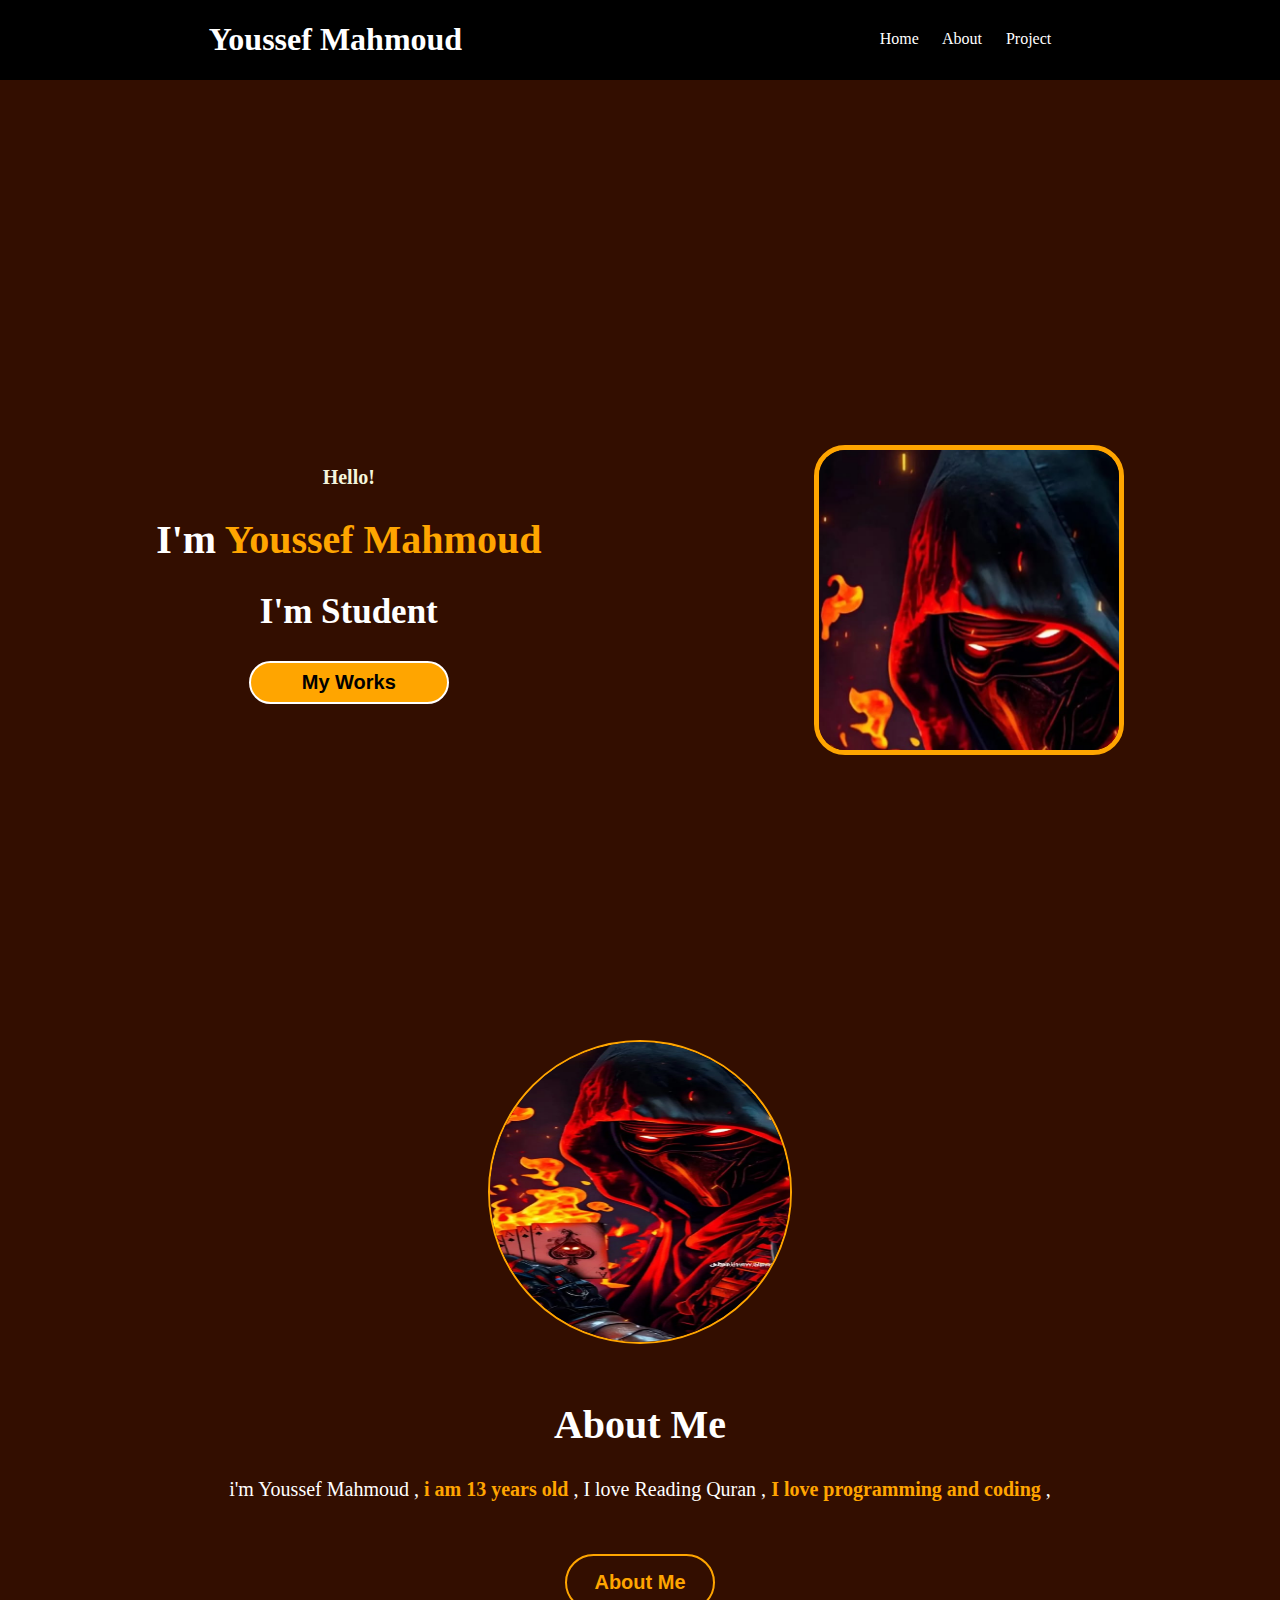
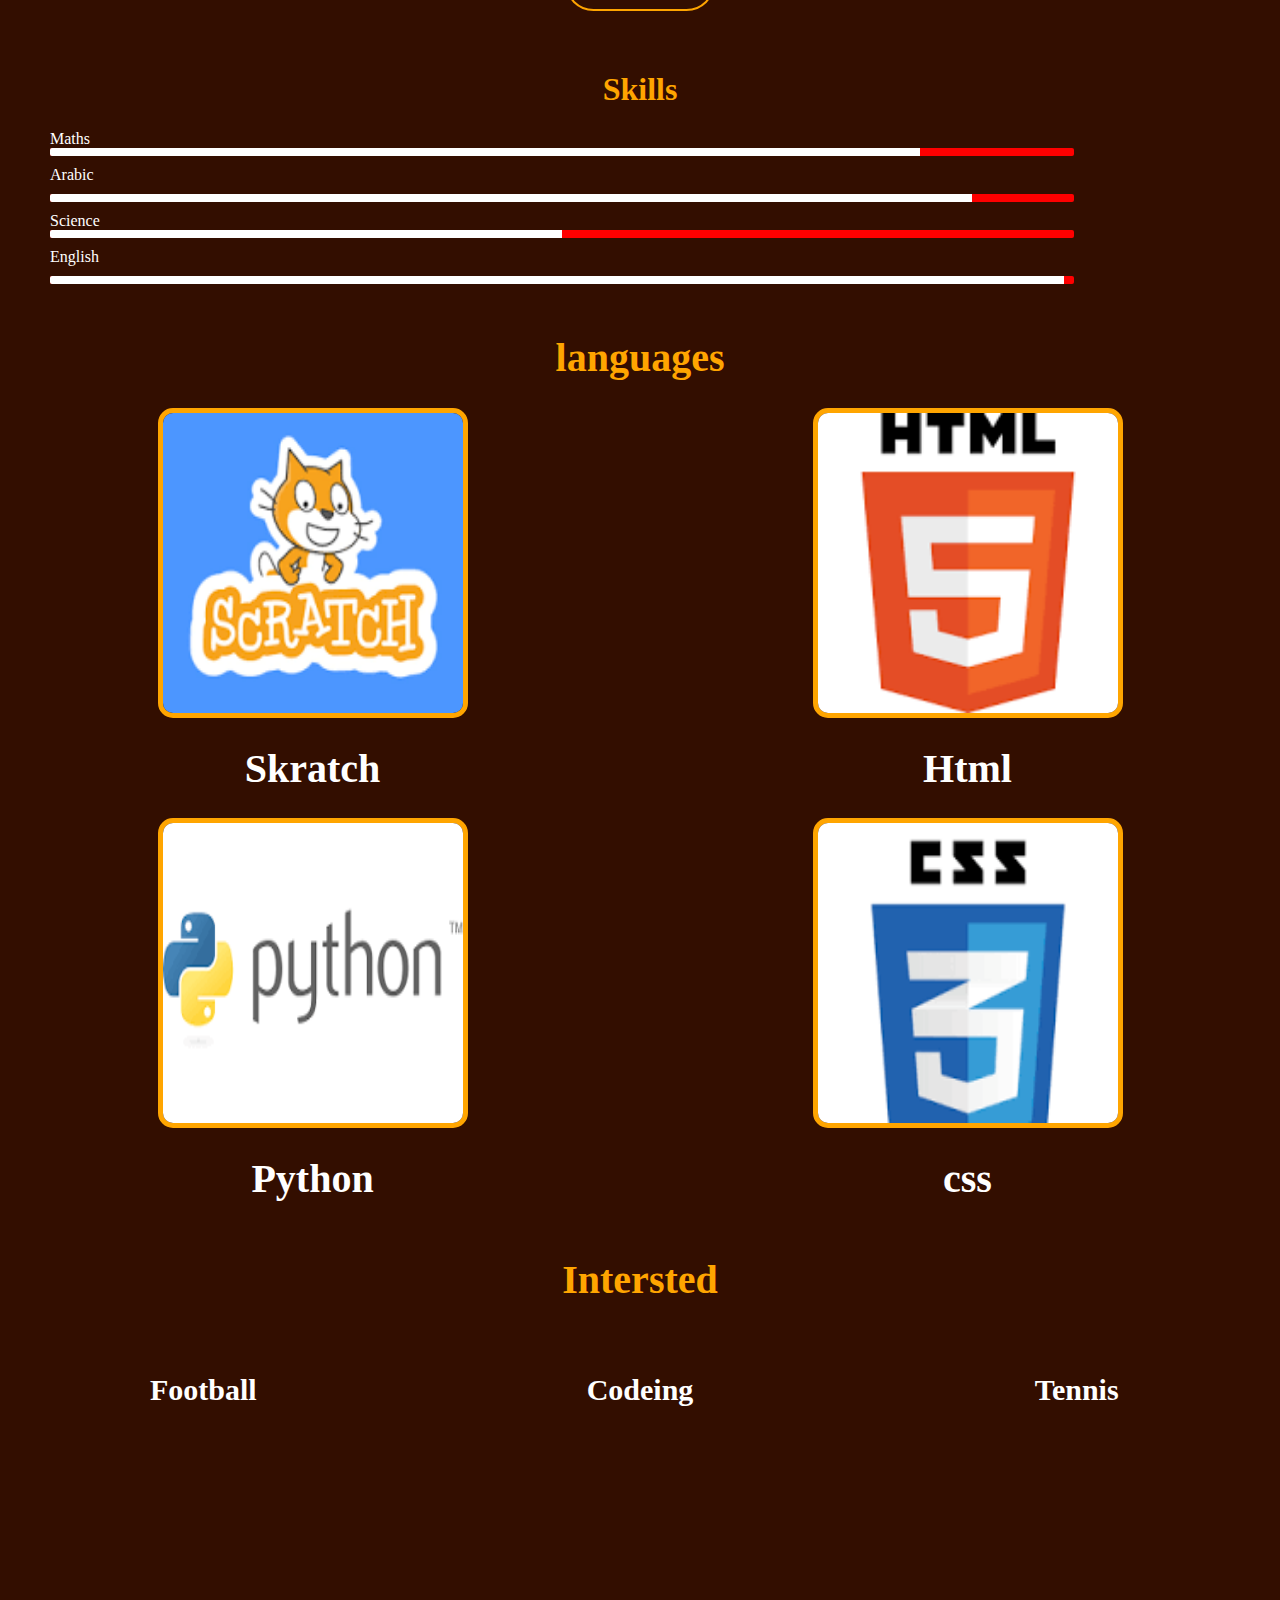
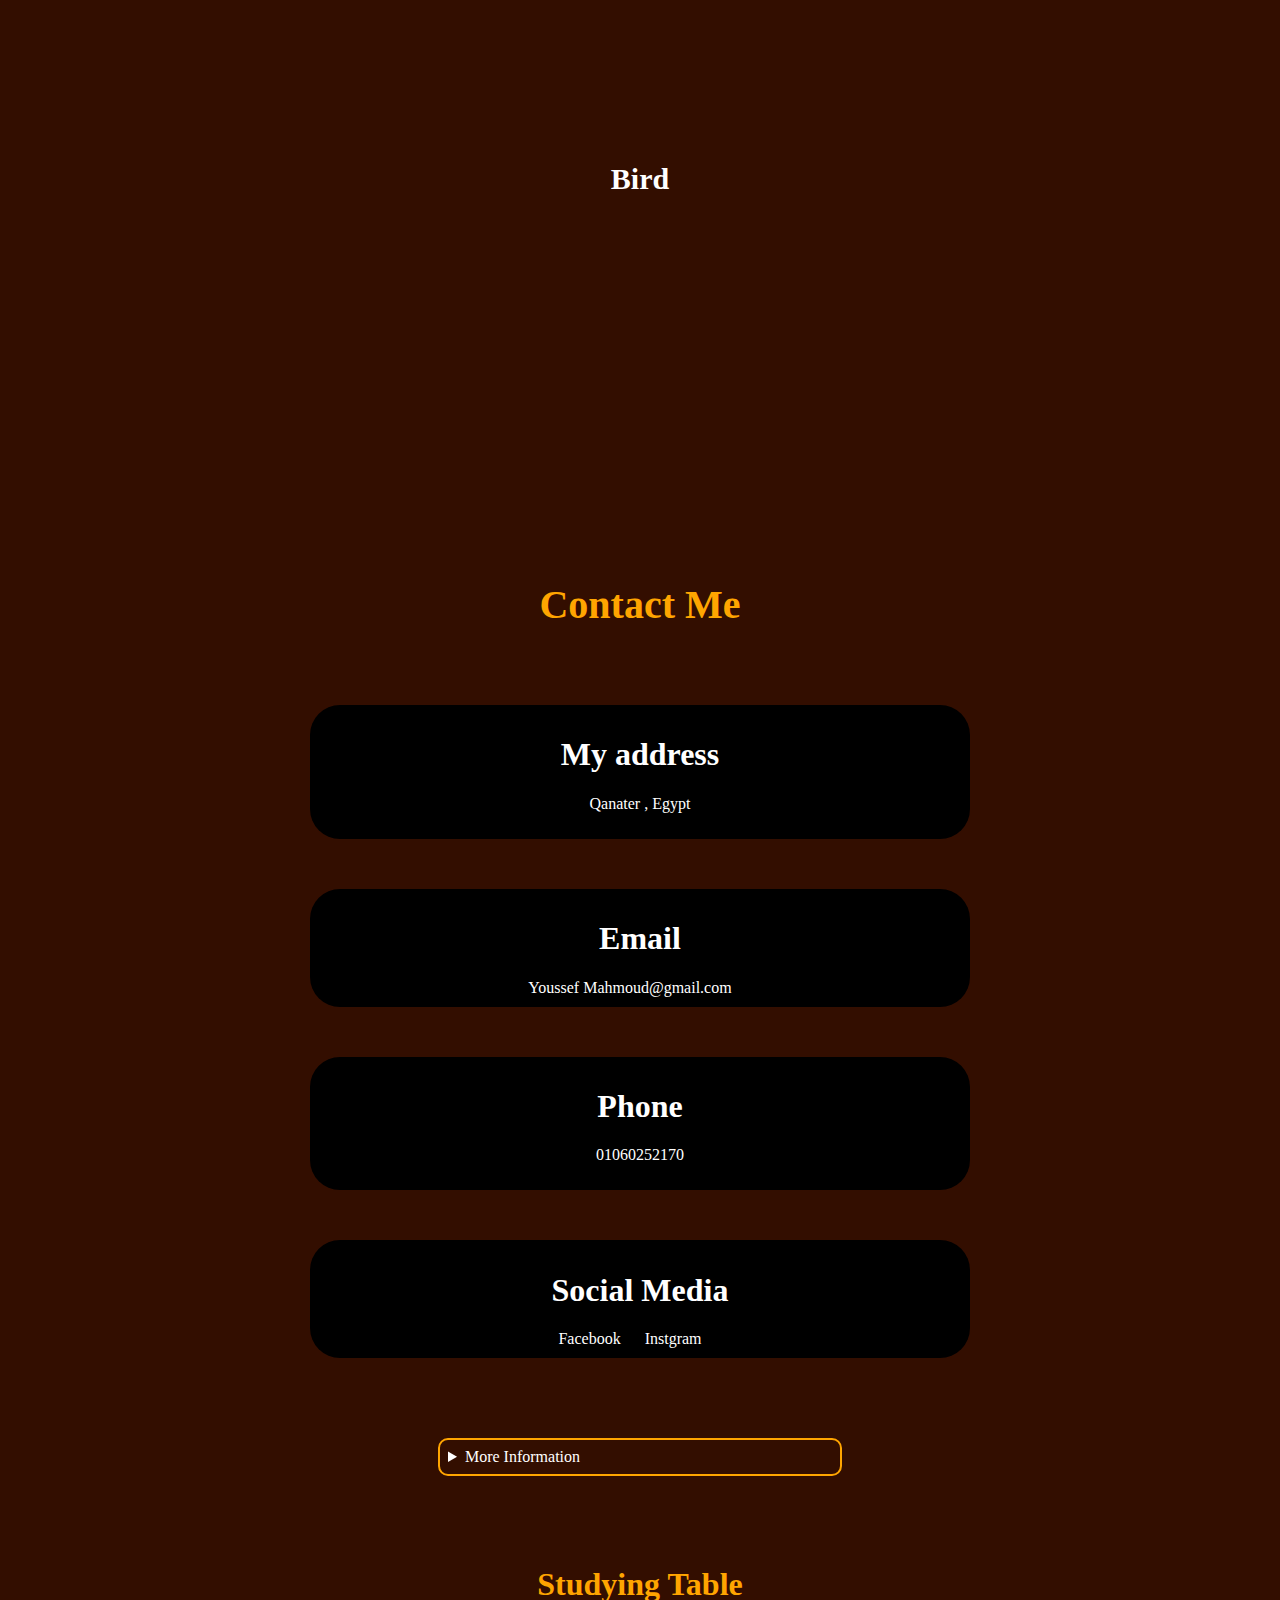
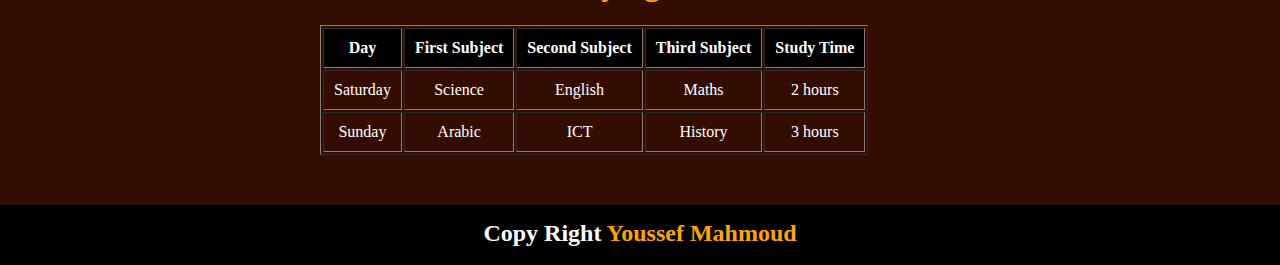
<file: index.html>
<html>
    <head>
        <title>My Website</title>
        <link rel="stylesheet" href="./style.css">
        <meta name="viewport" content="width=device-width, initial-scale=1.0">
    </head>
    <body>
       <nav>
        <div class="logo">
            <h1>Youssef Mahmoud</h1>
            
        </div>
        <div class="links">
            <a href="">Home</a>
            <a href="">About</a>
            <a href="">Project</a>
        </div>
       </nav>
       <div class="home">
        <div class="text">
            <p>Hello!</p>
            <h1>I'm <span>Youssef Mahmoud</span></h1> 
            <h2>I'm Student</h2>
            <button>My Works</button>
        </div>
        <div class="image">
            <img src="./WhatsApp Image 2025-12-19 at 16.05.55_397bfd29.jpg" alt="">
        </div>
       </div>
       <div class="about">
        <div class="aboutimage">
            <img src="./WhatsApp Image 2025-12-19 at 16.05.55_397bfd29.jpg" alt="">
        </div>
        <div class="abouttext">
            <h1>About Me</h1>
            <p>i'm Youssef Mahmoud , <span>i am 13 years old</span>  , I love Reading Quran 
                , <span>I love programming and coding</span>  ,  </p>
            <button>About Me</button>
        </div>
       </div>
       <h1 class="skill-title">Skills</h1>
       <div class="skills">
        <div class="skill-left">
            <span>Maths</span>
            <div class="maths">
                <div class="maths1"></div>
            </div>
            <span>Arabic</span>
            <div class="arabic">
                <div class="arabic1"></div>
            </div>
        </div>
        <div class="skill-right">
            <span>Science</span>
            <div class="science">
                <div class="science1"></div>
            </div>
            <span>English</span>
            <div class="English">
                <div class="english1"></div>
            </div>
        </div>
       </div>
       <h1 class="lang-title">languages</h1>
       <div class="language">
        <div class="top">
            <div class="skratch">
                <img src="./download.png" alt="">
                <h1>Skratch</h1>
            </div>
            <div class="python">
                <img src="./download (1).png" alt="">
                <h1>Python</h1>
            </div>
            </div>
         <div class="bottom">
            <div class="html">
            <img src="./download (2).png" alt="">
            <h1>Html</h1>
         </div>
         <div class="css">
            <img src="./download (3).png" alt="">
            <h1>css</h1>
         </div>
         </div>   
       </div>
       <h1 class="int-title">Intersted</h1>
       <div class="intersted">
        <div class="top">
            <div class="football">
            <h1>Football</h1>
            <iframe width="400" height="315" src="https://www.youtube.com/embed/x8NTlZzq3Sw?si=xgXP5gQi1Z132D7R" title="YouTube video player" frameborder="0" allow="accelerometer; autoplay; clipboard-write; encrypted-media; gyroscope; picture-in-picture; web-share" referrerpolicy="strict-origin-when-cross-origin" allowfullscreen></iframe>
            </div>
            <div class="codeing">
                <h1>Codeing</h1>
                <iframe width="400" height="315" src="https://www.youtube.com/embed/yPCGMzkpzLA?si=5EEc2kgYngh4jgPE" title="YouTube video player" frameborder="0" allow="accelerometer; autoplay; clipboard-write; encrypted-media; gyroscope; picture-in-picture; web-share" referrerpolicy="strict-origin-when-cross-origin" allowfullscreen></iframe>
            </div>
            <div class="tennis">
                <h1>Tennis</h1>
                <iframe width="400" height="315" src="https://www.youtube.com/embed/OXaEUUUJJ7s?si=dLsSFGCWNQeuAYSq" title="YouTube video player" frameborder="0" allow="accelerometer; autoplay; clipboard-write; encrypted-media; gyroscope; picture-in-picture; web-share" referrerpolicy="strict-origin-when-cross-origin" allowfullscreen></iframe>
            </div>
        </div>
        <div class="bottom">
           <div class="bird">
            <h1>Bird</h1>
            <iframe width="500" height="315" src="https://www.youtube.com/embed/0AugFrZPP9U?si=NGbSLzDuhnKOdP69" title="YouTube video player" frameborder="0" allow="accelerometer; autoplay; clipboard-write; encrypted-media; gyroscope; picture-in-picture; web-share" referrerpolicy="strict-origin-when-cross-origin" allowfullscreen></iframe>
            </div> 
        </div>     
       </div>

        <h1 class="cont-title">Contact Me</h1>
       <div class="contactme">
        <div class="top">
            <div class="myaddress card">
            <h1>My address</h1>
            <p>Qanater , Egypt</p>
        </div>
        <div class="email card">
            <h1>Email</h1>
            <a href="">Youssef Mahmoud@gmail.com</a>
        </div>
        </div>
        <div class="bottom">
            <div class="Phone card">
            <h1>Phone</h1>
            <p>01060252170</p>
        </div>
        <div class="social card">
            <h1>Social Media</h1>
            <a href="https://www.facebook.com/moshenawy.moshenawy/" target="_blank">Facebook</a>
            <a href="https://www.facebook.com/moshenawy.moshenawy/">Instgram</a>
        </div>
        </div>
       </div>
       <div class="details">
        <details>
        <summary>More Information</summary>
        <p>This is My Information</p>
        <img src="././WhatsApp Image 2025-12-19 at 16.05.55_397bfd29.jpg" alt="">
       </details>
       </div>
       <div class="table">
        <h1>Studying Table</h1>
        <table border="1">
            <tr>
                <th>Day</th>
                <th>First Subject</th>
                <th>Second Subject</th>
                <th>Third Subject</th>
                <th>Study Time</th>
            </tr>
            <tr>
                <td>Saturday</td>
                <td>Science</td>
                <td>English</td>
                <td>Maths</td>
                <td>2 hours</td>
            </tr>
            <tr>
                <td>Sunday</td>
                <td>Arabic</td>
                <td>ICT</td>
                <td>History</td>
                <td>3 hours</td>
            </tr>
        </table>
       </div>
       <footer>
        <h2>Copy Right <span>Youssef Mahmoud</span></h2>
       </footer>
    </body>
</html>
</file>
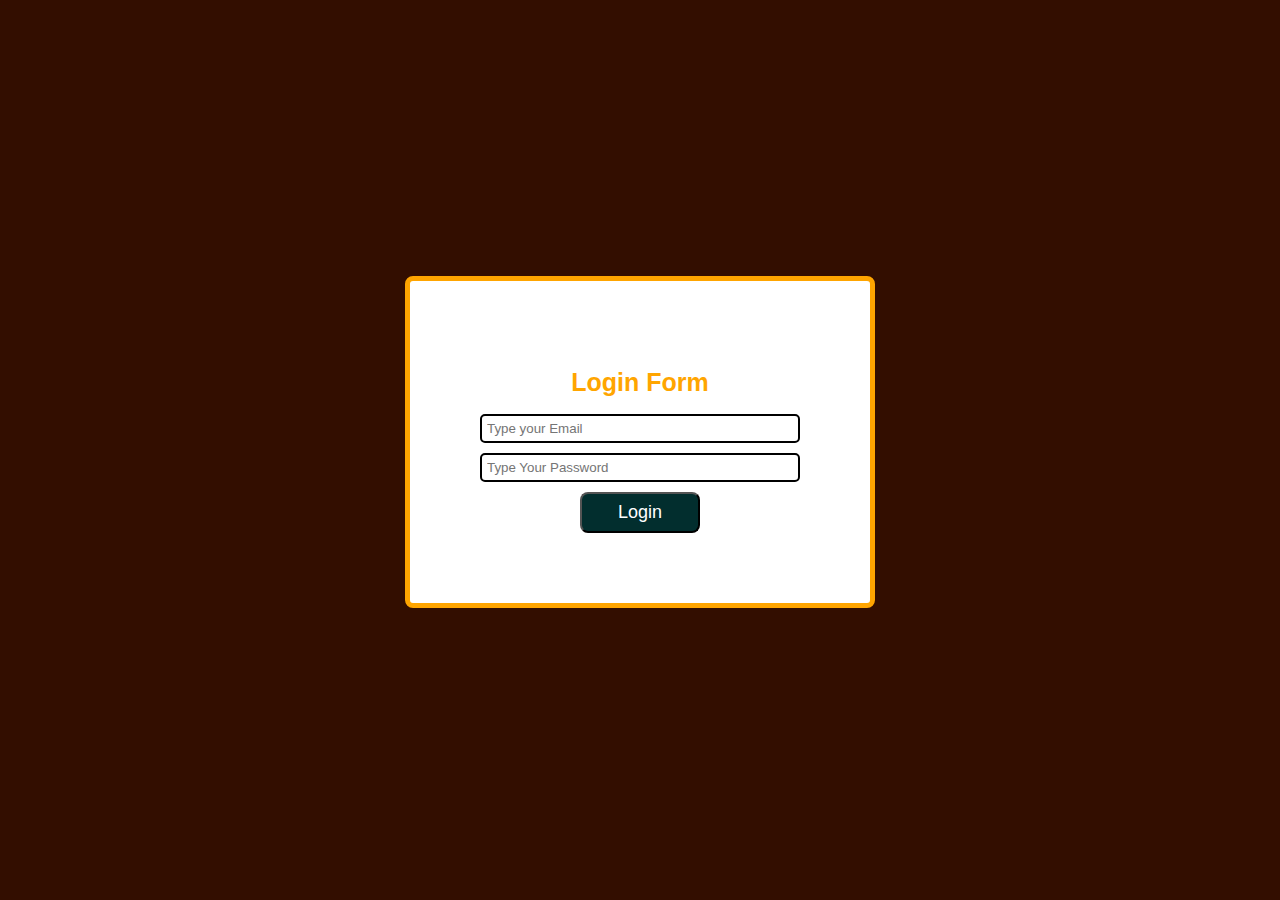
<file: login.html>
<html>
    <head>
        <title>Login</title>
        <link rel="stylesheet" href="./style.css">
    </head>
    <body>
        <div class="loginform">
            <form action="./final.html">
                <h1>Login Form</h1>
                <input type="email" required placeholder="Type your Email"> <br>
                <input type="password" required placeholder="Type Your Password"> <br>
                <button>Login</button>
            </form>
        </div>
    </body>
</html>
</file>
<file: style.css>
body{
    margin: 0;
    background-color: #330e00;
}
nav{
    background-color: black;
    color: white;
    display: flex;
    justify-content: space-around;
}
a{
    color: white;
    text-decoration: none;
    margin-right: 20px;
}
.links{
    margin-top: 30px;
}
.home{
    height: 100vh;
    display: flex;
    justify-content: space-around;
}
.text{
    margin-left: 100px;
    padding-top: 150px;
}
.image{
    margin-top: 100px;
    width: 400px;
    height: 400px;
    border: 5px solid orange;
    border-radius: 10%;
    overflow: hidden;
}
img{
    width: 400px;
    height: 400px;
}
.text p{
    color: beige;
    font-size: 20px;
    font-weight: bold;
}
.text h1{
    color: white;
    font-size: 40px;
}
.text h1 span{
    color: orange;
}
.text h2{
    color: white;
    font-size: 35px;
}
.text button{
    background-color: orange;
    color: black;
    font-weight: bold;
    font-size: 20px;
    width: 200px;
    padding-top: 8px;
    padding-bottom: 8px;
    border: 2px solid white;
    border-radius: 100px;
    cursor: pointer;
    transition: 2s;
}
.text button:hover{
    background-color: black;
    color: white;
    border: 2px solid orange;
}
.about{
    display: flex;
    justify-content: space-around;
}
.abouttext{
    width: 700px ;
    color: white;
}
.aboutimage{
    border-radius: 50%;
    width: 300px;
    height: 300px;
    overflow: hidden;
    border: 2px solid orange;
}
.aboutimage img{
    width: 300px;
    height: 300px;
}
.abouttext h1{
    font-size: 40px;
}
.abouttext p{
    font-size: 20px;
    line-height: 1.5;
}
.abouttext p span{
    color: orange;
    font-weight: bold;
}
.abouttext button{
    background: none;
    color: orange;
    font-weight: bold;
    font-size: 20px;
    width: 150px;
    padding-top: 15px;
    padding-bottom: 15px;
    border: 2px solid orange;
    border-radius: 100px;
    cursor: pointer;
    transition: .5s;
    margin-top: 30px;
}
.abouttext button:hover{
    background-color: orange;
    color: black;
    border-radius: 5px;
}
.skill-title{
    text-align: center;
    color: orange;
    margin-top: 40px;
}
.skillParent{
    height: 8px;
    background-color: red;
    width: 50%;
    margin-top: 50px;
    margin-bottom: 50px;
}
.skillchild{
    height: 8px;
    background-color: white;
    width: 90%;
}
.maths{
    height: 8px;
    background-color: red;
    width: 80%;
    margin-left: 50px;
    margin-bottom: 10px;
    border-radius: 2px;
    overflow: hidden;
}
.maths1{
    height: 8px;
    background-color: white;
    width: 85%;
}
.skill-left{
    width: 50%;
}
.skill-right{
    width: 50%;
}
.skill-left span{
    color: white;
    margin-left: 50px;
}
.arabic{
    height: 8px;
    background-color: red;
    width: 80%;
    margin-left: 50px;
    margin-top: 10px;
    margin-bottom: 10px;
    border-radius: 2px;
    overflow: hidden;
}
.arabic1{
    height: 8px;
    background-color: white;
    width: 90%;
}
.skill-right span{
    color: white;
    margin-left: 50px;
}
.science{
    height: 8px;
    background-color: red;
    width: 80%;
    margin-left: 50px;
    margin-bottom: 10px;
    border-radius: 2px;
    overflow: hidden;
}
.science1{
    height: 8px;
    background-color: white;
    width: 50%;
}
.English{
    height: 8px;
    background-color: red;
    width: 80%;
    margin-top: 10px;
    margin-left: 50px;
    margin-bottom: 10px;
    border-radius: 2px;
    overflow: hidden;
}
.english1{
    height: 8px;
    background-color: white;
    width: 99%;
}
.skills{
    display: flex;
    justify-content: space-around;
    width: 100%;
}
.language{
    display: flex;
    justify-content: space-around;
}
.lang-title{
    color: orange;
    text-align: center;
    margin-top: 40px;
    font-size: 40px;
}
.language img{
    width: 300px;
    height: 300px;
    border-radius: 15px;
    border: 5px solid orange;
}
.language h1{
    color: white;
    text-align: center;
    font-size: 40px;
}
.intersted .top{
    display: flex;
    justify-content: space-around;
    margin-top: 50px;
}
.intersted .bottom{
    display: flex;
    justify-content: center;
}
.int-title{
    color: orange;
    text-align: center;
    font-size: 40px;
}
.intersted h1{
    color: white;
    text-align: center;
    font-size: 30px;
}
.contactme{
    display: flex;
    justify-content: space-around;
}
.contactme .top{
    width: 50%;
    margin-left: 200px;
}
.contactme .bottom{
    width: 50%;
}
.contactme .card{
    background-color: black;
    color: white;
    margin-top: 50px;
    width: 50%;
    padding: 10px;
    text-align: center;
    border-radius: 30px;
    transition: 1s;
    cursor: pointer;
}
.cont-title{
    color: orange;
    text-align: center;
    font-size: 40px;
    margin-top: 50px;
}
.contactme .card:hover{
    background-color: orange;
    color: black;
}
.details{
    display: flex;
    justify-content: center;
}
details{
    color: white;
    border: 2px solid orange;
    width: 30%;
    margin: auto;
    margin-top: 80px;
    padding: 8px;
    margin-bottom: 40px;
    border-radius: 10px;
    overflow: hidden;
}
details p{
    color: orange;
}
.table{
    width: 50%;
    margin: auto;
    margin-top: 50px;
}
.table h1{
    color: orange;
    text-align: center;
}
table{
    color: white;
    text-align: center;
}
th{
    background-color: black;
}
th , td{
    padding: 10px;
}
footer{
    background-color: black;
    width: 100%;
    height: 60px;
    text-align: center;
    margin-top: 50px;
}
footer h2{
    color: white;
    padding-top: 15px;
}
footer h2 span{
    color: orange;
}
.loginform{
    display: flex;
    justify-content: center;
    height: 100vh;
    align-items: center;
}
form{
    background-color: white;
    padding: 70px;
    border: 5px solid orange;
    border-radius: 8px;
    width: 25%;
}
form h1{
    font-size: 25px;
    color: orange;
    text-align: center;
    font-family: 'Segoe UI', Tahoma, Geneva, Verdana, sans-serif;
}
input{
    margin-bottom: 10px;
    width: 100%;
    border: 2px solid black;
    padding: 5px;
    border-radius: 5px;
}
form button{
    background-color: #022e2e;
    color: white;
    width: 120px;
    margin-left: 100px;
    padding: 8px;
    border-radius: 8px;
    font-size: 18px;
    cursor: pointer;
    transition: 1s;
}
form button:hover{
    color: black;
    background-color: white;
}
/* 📱 Mobile */
@media (max-width: 768px) {

    nav {
        flex-direction: column;
        text-align: center;
    }

    .links {
        margin: 10px 0;
    }

    .home {
        flex-direction: column;
    }

    .text h1 {
        font-size: 30px;
    }

    .text h2 {
        font-size: 24px;
    }

    .language img {
        width: 200px;
        height: 200px;
    }

    details {
        width: 90%;
    }

    .table {
        width: 90%;
        overflow-x: auto;
    }
}

/* 💻 Tablet */
@media (max-width: 1024px) {
    .abouttext {
        width: 90%;
    }

    .contactme .card {
        width: 80%;
    }
}
img {
    max-width: 100%;
    height: auto;
}

iframe {
    max-width: 100%;
}
.home {
    min-height: 100vh;
    display: flex;
    flex-wrap: wrap;
    align-items: center;
    padding: 20px;
}

.text {
    margin-left: 0;
    padding-top: 50px;
    text-align: center;
}

.image {
    width: 300px;
    height: 300px;
}
.about {
    display: flex;
    flex-wrap: wrap;
    gap: 30px;
    padding: 20px;
}

.abouttext {
    width: 100%;
    text-align: center;
}
.skills {
    display: flex;
    flex-wrap: wrap;
}

.skill-left,
.skill-right {
    width: 100%;
}
.language {
    flex-wrap: wrap;
    gap: 30px;
    text-align: center;
}
.intersted .top,
.intersted .bottom {
    flex-wrap: wrap;
    gap: 30px;
}
.contactme {
    flex-wrap: wrap;
}

.contactme .top,
.contactme .bottom {
    width: 100%;
    margin-left: 0;
    display: flex;
    flex-direction: column;
    align-items: center;
}
</file>
